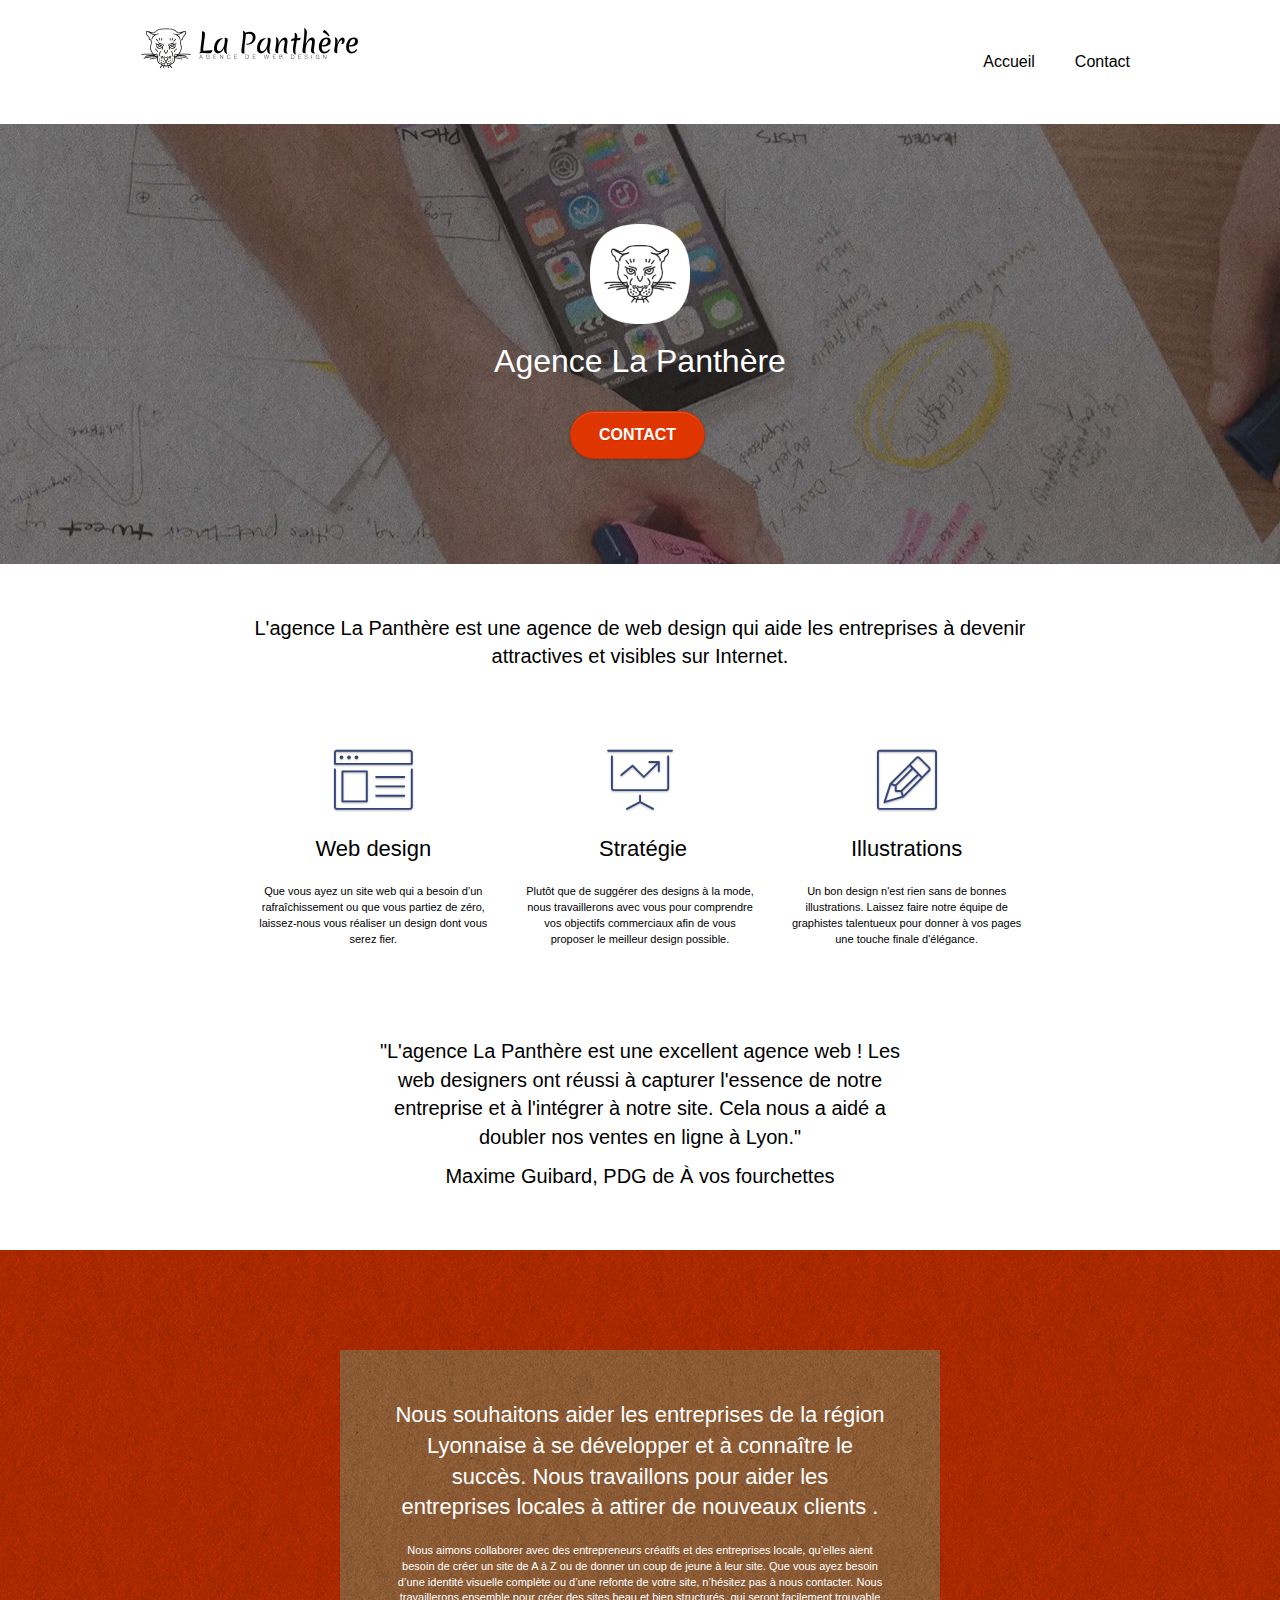
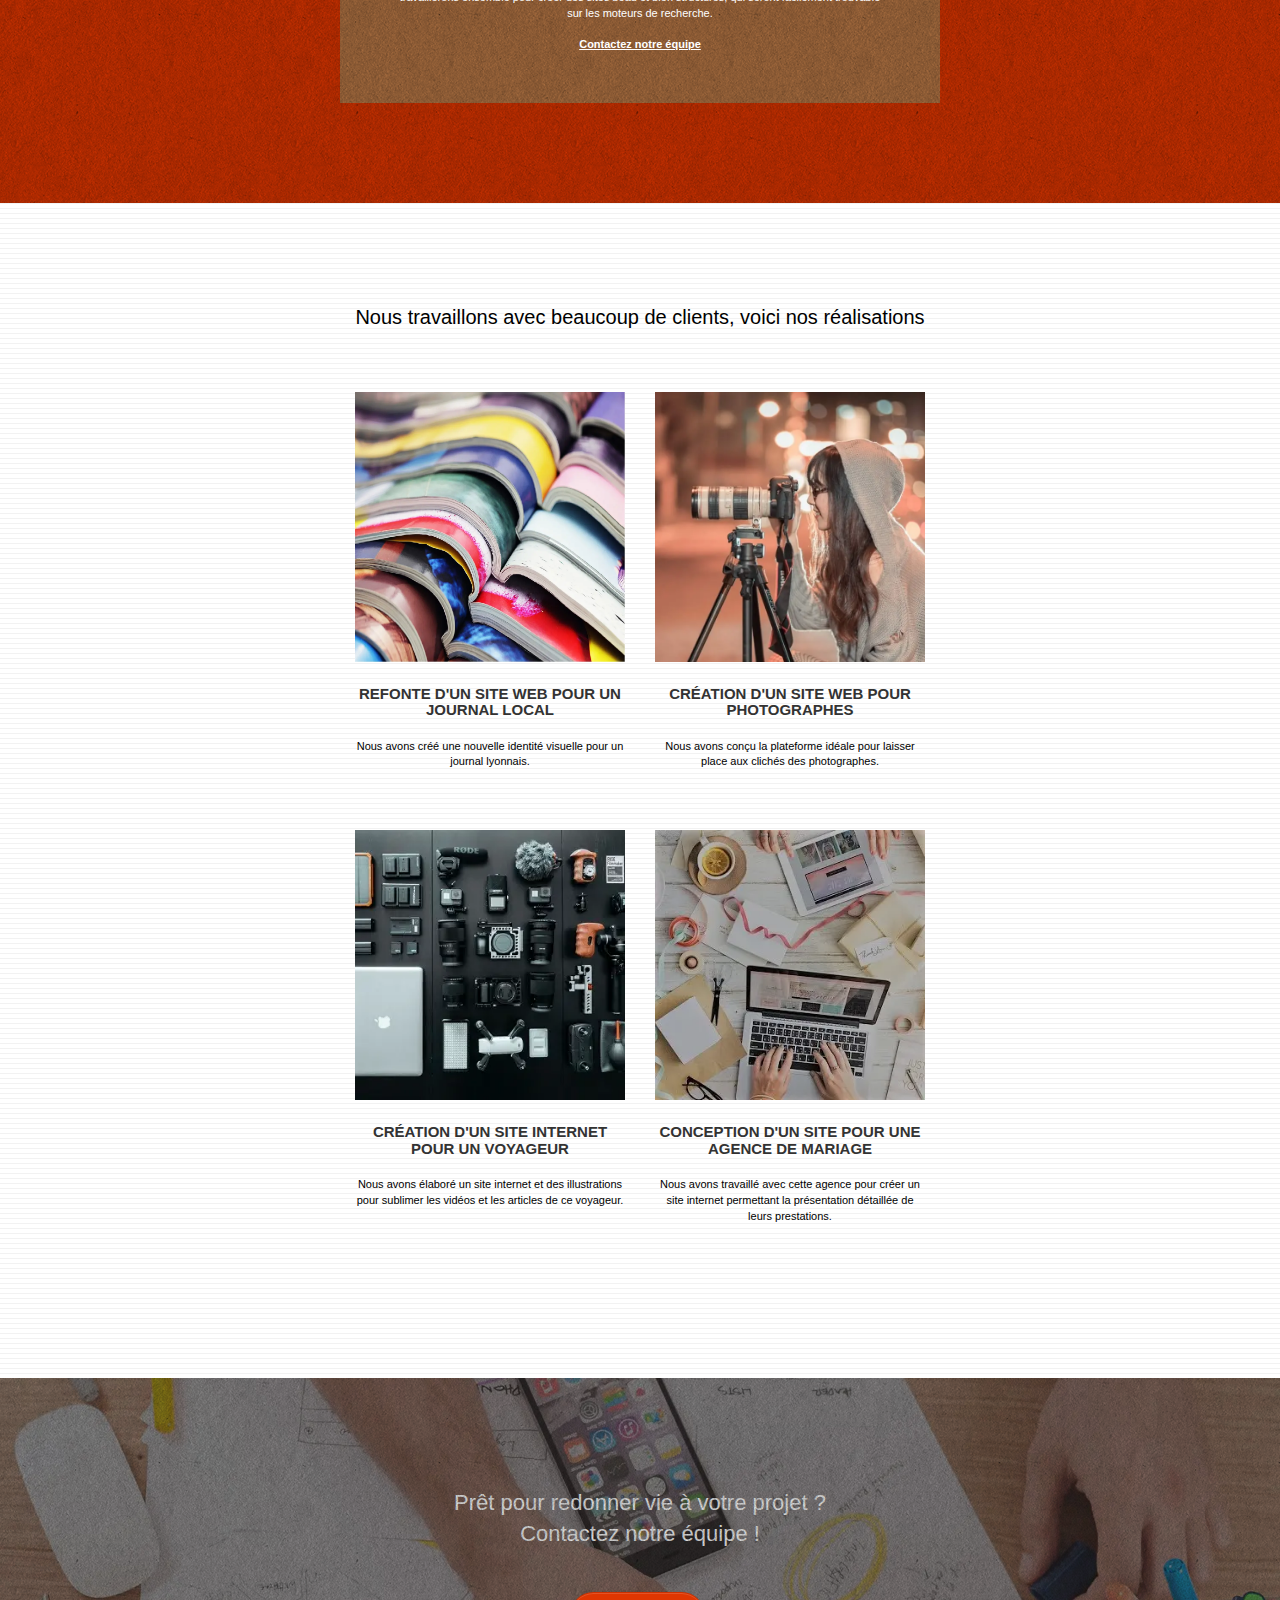
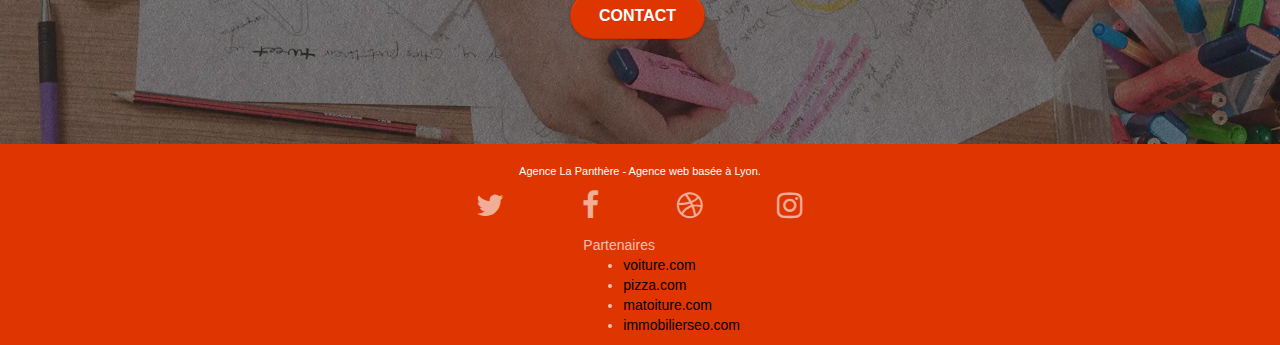
<file: index.html>
<!doctype html>
<html lang="fr">
<head>
    <meta charset="utf-8">
    <meta name="keywords" content="entreprise, web design, lyon, agence, site internet, création, developpement web, france, panthère">
    <meta name="description" content="L'agence La Panthère est une agence de web design basée à Lyon qui aide les entreprises à devenir attractives et visibles sur Internet.">
    <meta name="viewport" content="width=device-width, initial-scale=1.0, viewport-fit=cover">
    <link rel="shortcut icon" type="image/png" href="favicon.jpg">
    
	<link rel="stylesheet" type="text/css" href="./css/bootstrap.css">
	<link rel="stylesheet" type="text/css" href="./css/font-awesome.css">
	<link rel="stylesheet" type="text/css" href="./css/et-line.css">
	<link rel="stylesheet" href="https://maxcdn.bootstrapcdn.com/bootstrap/3.3.5/css/bootstrap.min.css">
	<link rel="stylesheet" type="text/css" href="style.css">
	
    
	<script src="./js/jquery-2.1.0.js"></script>
	<script src="./js/bootstrap.js"></script>
	<script src="./js/blocs.js"></script>
	<script src="./js/jquery.touchSwipe.js" defer></script>
	<script src="./js/gmaps.js"></script>

    <title>La Panthère Agence De Web Design</title>

    
<!-- Analytics -->
 
<!-- Analytics END -->
    
</head>
<body>
<!-- Principal conteneur -->
<div class="page-container">
    
<!-- bloc-0 -->
<div class="bloc bgc-white l-bloc " id="bloc-0">
	<div class="container bloc-sm">

		<nav class="navbar row">
			<div class="navbar-header">
				<a class="navbar-brand" href="index.html"><img src="img/agence-la-panthere-monochrome.svg" alt="paris web design logo agence web meilleure agence" height="40" /></a>
				<button id="nav-toggle" type="button" class="ui-navbar-toggle navbar-toggle" data-toggle="collapse" data-target=".navbar-1">
					<span class="sr-only">Toggle navigation</span><span class="icon-bar"></span><span class="icon-bar"></span><span class="icon-bar"></span>
				</button>
			</div>
			<div class="collapse navbar-collapse navbar-1 special-dropdown-nav">
				<ul class="site-navigation nav navbar-nav">
					<li>
						<a href="index.html">Accueil</a>
					</li>
					<li>
						<a href="page2.html">Contact</a>
					</li>
				</ul>
			</div>
		</nav>
	</div>
</div>
<!-- bloc-0 END -->

<!-- bloc-1-presentation -->
<div class="bloc bgc-dark-slate-blue bg-banniere d-bloc bg-t-edge bloc-bg-texture texture-paper b-parallax" id="bloc-1-hero">
	<div class="container bloc-lg">
		<div class="row tight-width-whitespace">
			<div class="col-sm-12">
				<img src="img/logo.png" class="center-block image-resize-mode" width="100" alt="Agence La Panthère, agence web paris, création logo paris" />
				<h1 class="text-center hero-bloc-text tc-white ">
					Agence La Panthère
				</h1>
				<div class="text-center">
					<a href="page2.html" class="btn btn-lg btn-clean btn-rd cta-hero btn-atomic-tangerine" id="cta-hero">Contact</a>
				</div>
			</div>
		</div>
	</div>
</div>
<!-- bloc-1-presentation END -->

<!-- bloc-2-services -->
<div class="bloc bgc-white l-bloc" id="bloc-2-services">
	<div class="container bloc-md">
		<div class="row">
			<div class="col-sm-12 text-center">
				<p class="texte">L'agence La Panthère est une agence de web design qui aide les entreprises à devenir attractives et visibles sur Internet.</p>	
			</div>
		</div>
		<div class="row voffset-lg med-width-whitespace">
			<div class="col-sm-4">
				<div class="text-center">
					<span class="et-icon-browser sm-shadow icon-dark-slate-blue icons icon-lg"></span>
				</div>
				<h2 class="mg-md text-center">
					Web design
				</h2>
				<p class="text-center ">
					Que vous ayez un site web qui a besoin d&rsquo;un rafraîchissement ou que vous partiez de zéro, laissez-nous vous réaliser un design dont vous serez fier.
				</p>
			</div>
			<div class="col-sm-4">
				<div class="text-center">
					<span class="et-icon-presentation sm-shadow icon-dark-slate-blue icons icon-lg"></span>
				</div>
				<h2 class="mg-md text-center">
					&nbsp;Stratégie
				</h2>
				<p class="text-center ">
					Plutôt que de suggérer des designs à la mode, nous travaillerons avec vous pour comprendre vos objectifs commerciaux afin de vous proposer le meilleur design possible.<br>
				</p>
			</div>
			<div class="col-sm-4">
				<div class="text-center">
					<span class="et-icon-edit sm-shadow icon-dark-slate-blue icons icon-lg"></span>
				</div>
				<h2 class="mg-md text-center">
					Illustrations
				</h2>
				<p class="text-center ">
					Un bon design n'est rien sans de bonnes illustrations. Laissez faire notre équipe de graphistes talentueux pour donner à vos pages une touche finale d'élégance.
				</p>
			</div>
		</div>
		<div class="row voffset-lg voffset">
			<div class="col-xs-12 col-md-8 col-md-offset-2 text-center">
				<p class="texte">"L'agence La Panthère est une excellent agence web ! Les web designers ont réussi à capturer l'essence de notre entreprise et à l'intégrer à notre site. Cela nous a aidé a doubler nos ventes en ligne à Lyon."</p>
				<p class="texte--light">Maxime Guibard, PDG de À vos fourchettes</p>

			</div>
		</div>
	</div>
</div>
<!-- bloc-2-services END -->

<!-- bloc-3-what-i-do -->
<div class="bloc tc-white bgc-atomic-tangerine bg-presentation d-bloc bloc-bg-texture texture-paper b-parallax" id="bloc-3-what-i-do">
	<div class="container bloc-lg">
		<div class="row tight-width-whitespace black-background">
			<div class="col-sm-12">
				<h2 class="mg-md text-center tc-white">
					Nous souhaitons aider les entreprises de la région Lyonnaise à se développer et à connaître le succès. Nous travaillons pour aider les entreprises locales à attirer de nouveaux clients .<br>
				</h2>
				<p class="text-center white">
					Nous aimons collaborer avec des entrepreneurs créatifs et des entreprises locale, qu’elles aient besoin de créer un site de A à Z ou de donner un coup de jeune à leur site. Que vous ayez besoin d’une identité visuelle complète ou d’une refonte de votre site, n’hésitez pas à nous contacter. Nous travaillerons ensemble pour créer des sites beau et bien structurés, qui seront facilement trouvable sur les moteurs de recherche. <br><br><a class="ltc-white bold-link" href="page2.html">Contactez notre équipe</a><br>
				</p>
			</div>
		</div>
	</div>
</div>
<!-- bloc-3-what-i-do END -->

<!-- bloc-4-portfolio -->
<div class="bloc bgc-white bg-lines-h2-bg bg-repeat l-bloc" id="bloc-4-portfolio">
	<div class="container bloc-lg">
		<div class="row">
			<div class="col-sm-12 text-center">
				<p class="texte">Nous travaillons avec beaucoup de clients, voici nos réalisations</p>
			</div>
		</div>
		<div class="row tight-width-whitespace portfolio-row">
			<div class="col-sm-6--1">
				<a href="#" data-lightbox="img/1.webp" data-gallery-id="gallery-1" data-caption="Refonte d'un site web pour un journal local" data-frame="snapshot-lb"><img src="img/1.webp" alt="paris web design logo agence web meilleure agence et refonte site web journal" class="img-responsive portfolio-thumb" /></a>
				<h3 class="mg-md text-center">
					Refonte d'un site web pour un journal local
				</h3>
				<p class="text-center">
					Nous avons créé une nouvelle identité visuelle pour un journal lyonnais.
				</p>
			</div>
			<div class="col-sm-6--1">
				<a href="#" data-lightbox="img/2.webp" data-gallery-id="gallery-1" data-caption="Création d'un site web pour photographes" data-frame="snapshot-lb"><img src="img/2.webp" class="img-responsive portfolio-thumb" alt="paris web design logo agence web meilleure agence, Création d'un site web pour photographes" /></a>
				<h3 class="mg-md text-center">
					Création d'un site web pour photographes
				</h3>
				<p class="text-center">
					Nous avons conçu la plateforme idéale pour laisser place aux clichés des photographes.
				</p>
			</div>
		</div>
		<div class="row tight-width-whitespace portfolio-row">
			<div class="col-sm-6--1">
				<a href="#" data-lightbox="img/3.webp" data-gallery-id="gallery-1" data-caption="Création d'un site internet pour un voyageur" data-frame="snapshot-lb"><img src="img/3.webp" class="img-responsive portfolio-thumb" alt="paris web design logo agence web meilleure agence, Création d'un site web pour voyageur"/></a>
				<h3 class="mg-md text-center">
					Création d'un site internet pour un voyageur
				</h3>
				<p class="text-center">
					Nous avons élaboré un site internet et des illustrations pour sublimer les vidéos et les articles de ce voyageur.
				</p>
			</div>
			<div class="col-sm-6--1">
				<a href="#" data-lightbox="img/4.webp" data-gallery-id="gallery-1" data-caption="Conception d'un site pour une agence de mariage" data-frame="snapshot-lb"><img src="img/4.webp" class="img-responsive portfolio-thumb" alt="paris web design logo agence web meilleure agence, Création d'un site web pour agence de mariage" /></a>
				<h3 class="mg-md text-center">
					Conception d'un site pour une agence de mariage
				</h3>
				<p class="text-center">
					Nous avons travaillé avec cette agence pour créer un site internet permettant la présentation détaillée de leurs prestations.
				</p>
			</div>
		</div>
	</div>
</div>
<!-- bloc-4-portfolio END -->

<!-- bloc-5-cta -->
<div class="bloc bgc-dark-slate-blue bg-banniere d-bloc bloc-bg-texture texture-paper" id="bloc-5-cta">
	<div class="container bloc-lg">
		<div class="row">
			<h2 class="mg-md text-center tc-white">
				Prêt pour redonner vie à votre projet ?<br>Contactez notre équipe !
			</h2>
			<div class="col-sm-12 text-center">
				<a href="page2.html" class="btn btn-atomic-tangerine btn-clean btn-rd btn-lg cta-hero">Contact</a>
			</div>
		</div>
	</div>
</div>
<!-- bloc-5-cta END -->

<!-- Footer - bloc-8 -->
<div class="bloc bgc-atomic-tangerine d-bloc" id="bloc-8">
	<div class="container bloc-sm">
		<div class="row">
			<div class="col-sm-12">
				<p class="text-center white">
					Agence La Panthère - Agence web basée à Lyon.<br>
				</p>
				<div class="row row-no-gutters social">
					<div class="col-sm-3">
						<div class="text-center">
							<a class="social" href="index.html" aria-label="Twitter"><span class="fa fa-twitter icon-md"></span></a>
						</div>
					</div>
					<div class="col-sm-3">
						<div class="text-center">
							<a class="social" href="index.html" aria-label="Facebook"><span class="fa fa-facebook icon-md"></span></a>
						</div>
					</div>
					<div class="col-sm-3">
						<div class="text-center">
							<a class="social" href="index.html" aria-label="Dribble"><span class="fa fa-dribbble icon-md"></span></a>
						</div>
					</div>
					<div class="col-sm-3">
						<div class="text-center">
							<a class="social" href="index.html" aria-label="Instagram"><span class="fa fa-instagram icon-md"></span></a>
						</div>
					</div>
				<div class="row">
					<div class="col-sm-4">
						Partenaires
							<ul>
								<li><a href="voiture.com">voiture.com</a></li>
								<li><a href="pizza.com">pizza.com</a></li>
								<li><a href="matoiture.com">matoiture.com</a></li>
								<li><a href="immobilierseo.com">immobilierseo.com</a></li>
							</ul>		
					</div>
					</div>
				</div>
			</div>
		</div>
	</div>
</div>
<!-- Footer - bloc-8 END -->
</div>
<!-- Principal conteneur END -->
    

</body>
</html>
</file>
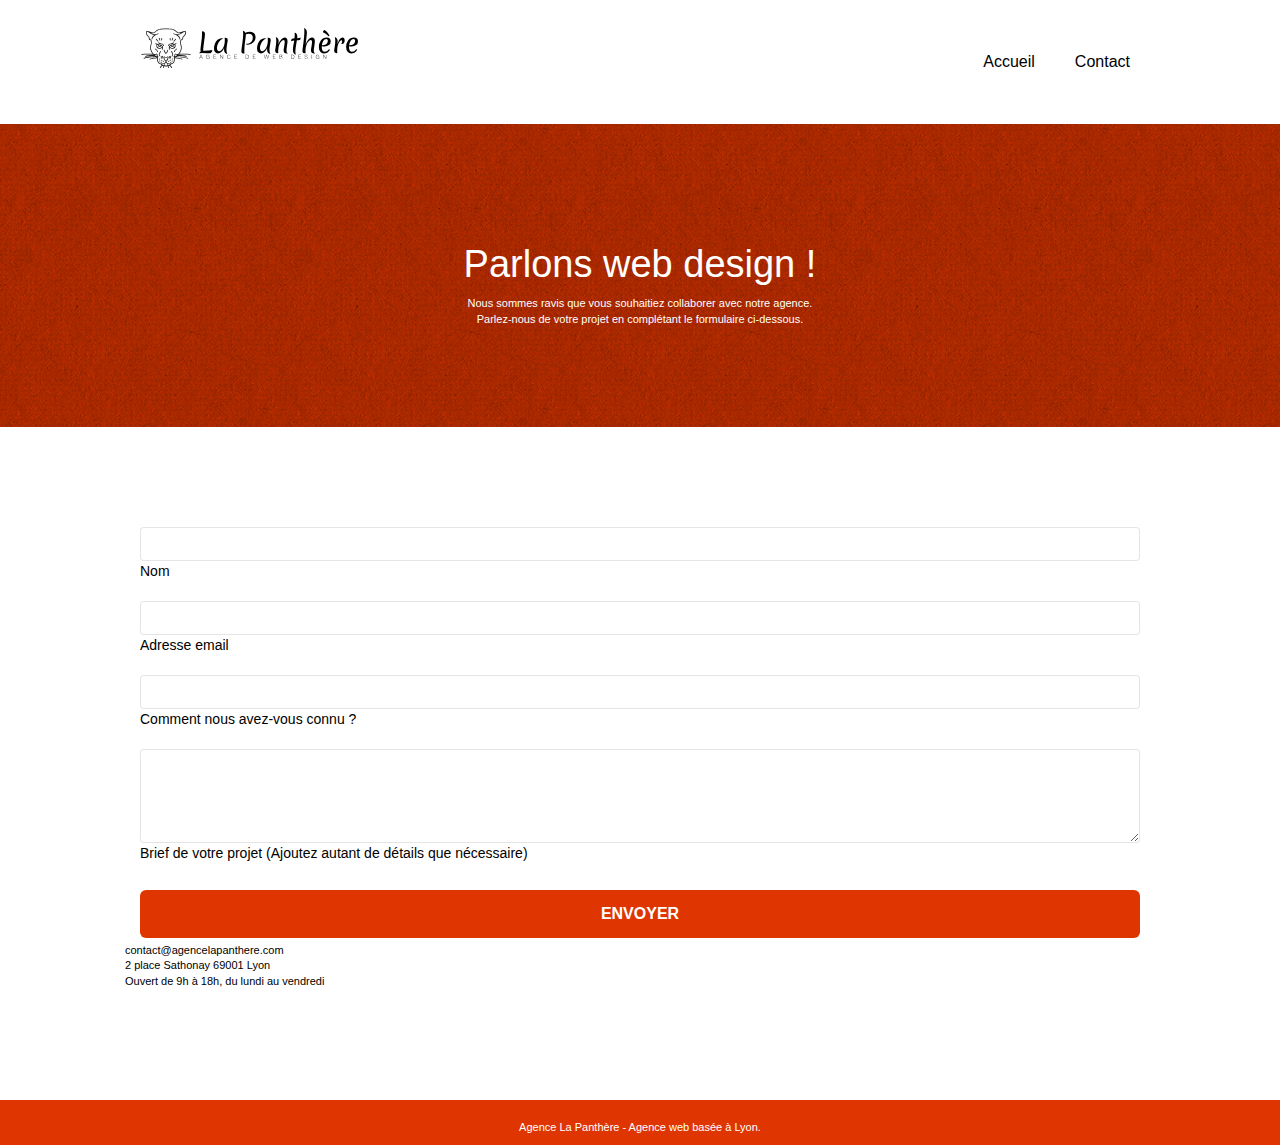
<file: page2.html>
<!doctype html>
<html lang="fr">
<head>
    <meta charset="utf-8">
    <meta name="keywords" content="entreprise, web design, lyon, agence, site internet, création, developpement web, france, panthère">
    <meta name="description" content="L'agence La Panthère est une agence de web design basée à Lyon qui aide les entreprises à devenir attractives et visibles sur Internet.">
    <meta name="viewport" content="width=device-width, initial-scale=1.0, viewport-fit=cover">
    <link rel="shortcut icon" type="image/png" href="favicon.jpg">
	<link rel="stylesheet" href="https://maxcdn.bootstrapcdn.com/bootstrap/3.3.5/css/bootstrap.min.css">
	<link rel="stylesheet" type="text/css" href="style.css">
    
	<script src="./js/jquery-2.1.0.js"></script>
	<script src="./js/bootstrap.js"></script>
	<script src="./js/blocs.js"></script>
	<script src="./js/jquery.touchSwipe.js" defer></script>
	<script src="./js/gmaps.js"></script>

	
    <title>Nous Contacter</title>

    
<!-- Analytics -->
 
<!-- Analytics END -->
    
</head>
<body>
<!-- Principal conteneur -->
<div class="page-container">
    
<!-- bloc-0 -->
<div class="bloc bgc-white l-bloc " id="bloc-0">
	<div class="container bloc-sm">

		<nav class="navbar row">
			<div class="navbar-header">
				<a class="navbar-brand" href="index.html"><img src="img/agence-la-panthere-monochrome.svg" alt="paris web design logo agence web meilleure agence" height="40" /></a>
				<button id="nav-toggle" type="button" class="ui-navbar-toggle navbar-toggle" data-toggle="collapse" data-target=".navbar-1">
					<span class="sr-only">Toggle navigation</span><span class="icon-bar"></span><span class="icon-bar"></span><span class="icon-bar"></span>
				</button>
			</div>
			<div class="collapse navbar-collapse navbar-1 special-dropdown-nav">
				<ul class="site-navigation nav navbar-nav">
					<li>
						<a href="index.html">Accueil</a>
					</li>
					<li>
						<a href="page2.html">Contact</a>
					</li>
				</ul>
			</div>
		</nav>
	</div>
</div>
<!-- bloc-0 END -->

<!-- bloc-6 -->
<div class="bloc bg-dots-bg bg-repeat bgc-atomic-tangerine d-bloc bloc-bg-texture texture-paper" id="bloc-6">
	<div class="container bloc-lg">
		<div class="row">
			<div class="col-sm-12">
				<h1 class="text-center hero-bloc-text tc-white">
					Parlons web design !
				</h1>
				<p class="text-center mg-lg tc-white tight-width-whitespace" id="texte_centre">
					Nous sommes ravis que vous souhaitiez collaborer avec notre agence.<br>
					Parlez-nous de votre projet en complétant le formulaire ci-dessous.
				</p>
			</div>
		</div>
	</div>
</div>
<!-- bloc-6 END -->

<!-- bloc-7 -->
<div class="bloc bgc-white l-bloc" id="bloc-7">
	<div class="container bloc-lg">
		<div class="row">
			<div class="col-sm-6">
				<form id="form_1">
					<div class="form-group">
						<input id="name" class="form-control" required />
						<label for="name">
							Nom
						</label>
					</div>
					<div class="form-group">
						<input id="email" class="form-control" type="email" required />
						<label for="email">
							Adresse email
						</label>
					</div>
					<div class="form-group">
						<input class="form-control" type="email" required id="input_504" />
						<label for="input_504">
							Comment nous avez-vous connu ?
						</label>
					</div>
					<div class="form-group">
						<textarea id="message" class="form-control" rows="4" cols="50" required></textarea>
						<label for="message">
							Brief de votre projet (Ajoutez autant de détails que nécessaire)<br>
						</label>
					</div> 
					<button class="bloc-button btn btn-lg btn-block cta-hero btn-atomic-tangerine" type="submit">
						Envoyer
					</button>
				</form>
			</div>
			<div class="col-sm-6--3">
				<p>
					contact@agencelapanthere.com<br>2 place Sathonay 69001 Lyon<br>Ouvert de 9h à 18h, du lundi au vendredi<br>
				</p>
			</div>
		</div>
	</div>
</div>
<!-- bloc-7 END -->

<!-- ScrollToTop Button -->
<a class="bloc-button btn btn-d scrollToTop" onclick="scrollToTarget('1')" href="#" aria-label="flèche"><span class="fa fa-chevron-up"></span></a>
<!-- ScrollToTop Button END-->


<!-- Footer - bloc-8 -->
<div class="bloc bgc-atomic-tangerine d-bloc" id="bloc-8">
	<div class="container bloc-sm">
		<div class="row">
			<div class="col-sm-12">
				<p class="text-center white">
					Agence La Panthère - Agence web basée à Lyon.<br>
				</p>
				</div>
			</div>
		</div>
	</div>
</div>
<!-- Footer - bloc-8 END -->


<!-- Principal conteneur END -->
    

</body>
</html>
</file>
<file: css/et-line.css>
@font-face {
    font-family: et-line;
    src: url(../fonts/et-line.eot);
    src: url(../fonts/et-line.eot?#iefix) format('embedded-opentype'), url(../fonts/et-line.woff) format('woff'), url(../fonts/et-line.ttf) format('truetype'), url(../fonts/et-line.svg#et-line) format('svg');
    font-weight: 400;
    font-style: normal
}

.et-icon-adjustments,
.et-icon-alarmclock,
.et-icon-anchor,
.et-icon-aperture,
.et-icon-attachment,
.et-icon-bargraph,
.et-icon-basket,
.et-icon-beaker,
.et-icon-bike,
.et-icon-book-open,
.et-icon-briefcase,
.et-icon-browser,
.et-icon-calendar,
.et-icon-camera,
.et-icon-caution,
.et-icon-chat,
.et-icon-circle-compass,
.et-icon-clipboard,
.et-icon-clock,
.et-icon-cloud,
.et-icon-compass,
.et-icon-desktop,
.et-icon-dial,
.et-icon-document,
.et-icon-documents,
.et-icon-download,
.et-icon-dribbble,
.et-icon-edit,
.et-icon-envelope,
.et-icon-expand,
.et-icon-facebook,
.et-icon-flag,
.et-icon-focus,
.et-icon-gears,
.et-icon-genius,
.et-icon-gift,
.et-icon-global,
.et-icon-globe,
.et-icon-googleplus,
.et-icon-grid,
.et-icon-happy,
.et-icon-hazardous,
.et-icon-heart,
.et-icon-hotairballoon,
.et-icon-hourglass,
.et-icon-key,
.et-icon-laptop,
.et-icon-layers,
.et-icon-lifesaver,
.et-icon-lightbulb,
.et-icon-linegraph,
.et-icon-linkedin,
.et-icon-lock,
.et-icon-magnifying-glass,
.et-icon-map,
.et-icon-map-pin,
.et-icon-megaphone,
.et-icon-mic,
.et-icon-mobile,
.et-icon-newspaper,
.et-icon-notebook,
.et-icon-paintbrush,
.et-icon-paperclip,
.et-icon-pencil,
.et-icon-phone,
.et-icon-picture,
.et-icon-pictures,
.et-icon-piechart,
.et-icon-presentation,
.et-icon-pricetags,
.et-icon-printer,
.et-icon-profile-female,
.et-icon-profile-male,
.et-icon-puzzle,
.et-icon-quote,
.et-icon-recycle,
.et-icon-refresh,
.et-icon-ribbon,
.et-icon-rss,
.et-icon-sad,
.et-icon-scissors,
.et-icon-scope,
.et-icon-search,
.et-icon-shield,
.et-icon-speedometer,
.et-icon-strategy,
.et-icon-streetsign,
.et-icon-tablet,
.et-icon-target,
.et-icon-telescope,
.et-icon-toolbox,
.et-icon-tools,
.et-icon-tools-2,
.et-icon-trophy,
.et-icon-tumblr,
.et-icon-twitter,
.et-icon-upload,
.et-icon-video,
.et-icon-wallet,
.et-icon-wine {
    font-family: et-line;
    speak: none;
    font-style: normal;
    font-weight: 400;
    font-variant: normal;
    text-transform: none;
    line-height: 1;
    -webkit-font-smoothing: antialiased;
    -moz-osx-font-smoothing: grayscale;
    display: inline-block
}

.et-icon-mobile:before {
    content: "\e000"
}

.et-icon-laptop:before {
    content: "\e001"
}

.et-icon-desktop:before {
    content: "\e002"
}

.et-icon-tablet:before {
    content: "\e003"
}

.et-icon-phone:before {
    content: "\e004"
}

.et-icon-document:before {
    content: "\e005"
}

.et-icon-documents:before {
    content: "\e006"
}

.et-icon-search:before {
    content: "\e007"
}

.et-icon-clipboard:before {
    content: "\e008"
}

.et-icon-newspaper:before {
    content: "\e009"
}

.et-icon-notebook:before {
    content: "\e00a"
}

.et-icon-book-open:before {
    content: "\e00b"
}

.et-icon-browser:before {
    content: "\e00c"
}

.et-icon-calendar:before {
    content: "\e00d"
}

.et-icon-presentation:before {
    content: "\e00e"
}

.et-icon-picture:before {
    content: "\e00f"
}

.et-icon-pictures:before {
    content: "\e010"
}

.et-icon-video:before {
    content: "\e011"
}

.et-icon-camera:before {
    content: "\e012"
}

.et-icon-printer:before {
    content: "\e013"
}

.et-icon-toolbox:before {
    content: "\e014"
}

.et-icon-briefcase:before {
    content: "\e015"
}

.et-icon-wallet:before {
    content: "\e016"
}

.et-icon-gift:before {
    content: "\e017"
}

.et-icon-bargraph:before {
    content: "\e018"
}

.et-icon-grid:before {
    content: "\e019"
}

.et-icon-expand:before {
    content: "\e01a"
}

.et-icon-focus:before {
    content: "\e01b"
}

.et-icon-edit:before {
    content: "\e01c"
}

.et-icon-adjustments:before {
    content: "\e01d"
}

.et-icon-ribbon:before {
    content: "\e01e"
}

.et-icon-hourglass:before {
    content: "\e01f"
}

.et-icon-lock:before {
    content: "\e020"
}

.et-icon-megaphone:before {
    content: "\e021"
}

.et-icon-shield:before {
    content: "\e022"
}

.et-icon-trophy:before {
    content: "\e023"
}

.et-icon-flag:before {
    content: "\e024"
}

.et-icon-map:before {
    content: "\e025"
}

.et-icon-puzzle:before {
    content: "\e026"
}

.et-icon-basket:before {
    content: "\e027"
}

.et-icon-envelope:before {
    content: "\e028"
}

.et-icon-streetsign:before {
    content: "\e029"
}

.et-icon-telescope:before {
    content: "\e02a"
}

.et-icon-gears:before {
    content: "\e02b"
}

.et-icon-key:before {
    content: "\e02c"
}

.et-icon-paperclip:before {
    content: "\e02d"
}

.et-icon-attachment:before {
    content: "\e02e"
}

.et-icon-pricetags:before {
    content: "\e02f"
}

.et-icon-lightbulb:before {
    content: "\e030"
}

.et-icon-layers:before {
    content: "\e031"
}

.et-icon-pencil:before {
    content: "\e032"
}

.et-icon-tools:before {
    content: "\e033"
}

.et-icon-tools-2:before {
    content: "\e034"
}

.et-icon-scissors:before {
    content: "\e035"
}

.et-icon-paintbrush:before {
    content: "\e036"
}

.et-icon-magnifying-glass:before {
    content: "\e037"
}

.et-icon-circle-compass:before {
    content: "\e038"
}

.et-icon-linegraph:before {
    content: "\e039"
}

.et-icon-mic:before {
    content: "\e03a"
}

.et-icon-strategy:before {
    content: "\e03b"
}

.et-icon-beaker:before {
    content: "\e03c"
}

.et-icon-caution:before {
    content: "\e03d"
}

.et-icon-recycle:before {
    content: "\e03e"
}

.et-icon-anchor:before {
    content: "\e03f"
}

.et-icon-profile-male:before {
    content: "\e040"
}

.et-icon-profile-female:before {
    content: "\e041"
}

.et-icon-bike:before {
    content: "\e042"
}

.et-icon-wine:before {
    content: "\e043"
}

.et-icon-hotairballoon:before {
    content: "\e044"
}

.et-icon-globe:before {
    content: "\e045"
}

.et-icon-genius:before {
    content: "\e046"
}

.et-icon-map-pin:before {
    content: "\e047"
}

.et-icon-dial:before {
    content: "\e048"
}

.et-icon-chat:before {
    content: "\e049"
}

.et-icon-heart:before {
    content: "\e04a"
}

.et-icon-cloud:before {
    content: "\e04b"
}

.et-icon-upload:before {
    content: "\e04c"
}

.et-icon-download:before {
    content: "\e04d"
}

.et-icon-target:before {
    content: "\e04e"
}

.et-icon-hazardous:before {
    content: "\e04f"
}

.et-icon-piechart:before {
    content: "\e050"
}

.et-icon-speedometer:before {
    content: "\e051"
}

.et-icon-global:before {
    content: "\e052"
}

.et-icon-compass:before {
    content: "\e053"
}

.et-icon-lifesaver:before {
    content: "\e054"
}

.et-icon-clock:before {
    content: "\e055"
}

.et-icon-aperture:before {
    content: "\e056"
}

.et-icon-quote:before {
    content: "\e057"
}

.et-icon-scope:before {
    content: "\e058"
}

.et-icon-alarmclock:before {
    content: "\e059"
}

.et-icon-refresh:before {
    content: "\e05a"
}

.et-icon-happy:before {
    content: "\e05b"
}

.et-icon-sad:before {
    content: "\e05c"
}

.et-icon-facebook:before {
    content: "\e05d"
}

.et-icon-twitter:before {
    content: "\e05e"
}

.et-icon-googleplus:before {
    content: "\e05f"
}

.et-icon-rss:before {
    content: "\e060"
}

.et-icon-tumblr:before {
    content: "\e061"
}

.et-icon-linkedin:before {
    content: "\e062"
}

.et-icon-dribbble:before {
    content: "\e063"
}
</file>
<file: style.css>
body {
    margin: 0;
    padding: 0;
    background: #FFF;
    overflow-x: hidden;
    -webkit-font-smoothing: antialiased;
    -moz-osx-font-smoothing: grayscale;
}

a,
button {
    transition: all .3s ease-in-out;
    outline: none!important;
}

a:hover {
    text-decoration: none;
    cursor: pointer;
}

#page-loading-blocs-notifaction {
    position: fixed;
    top: 0;
    bottom: 0;
    width: 100%;
    z-index: 100000;
    background: #FFFFFF url("img/pageload-spinner.gif") no-repeat center center;
}

.bloc {
    width: 100%;
    clear: both;
    background: 50% 50% no-repeat;
    padding: 0 50px;
    -webkit-background-size: cover;
    -moz-background-size: cover;
    -o-background-size: cover;
    background-size: cover;
    position: relative;
}

.bloc .container {
    padding-left: 0;
    padding-right: 0;
}

.bloc-lg {
    padding: 100px 50px;
}

.bloc-md {
    padding: 50px;
}

.bloc-sm {
    padding-top : 20px;
}

.bg-center,
.bg-l-edge,
.bg-r-edge,
.bg-t-edge,
.bg-b-edge,
.bg-tl-edge,
.bg-bl-edge,
.bg-tr-edge,
.bg-br-edge,
.bg-repeat {
    -webkit-background-size: auto!important;
    -moz-background-size: auto!important;
    -o-background-size: auto!important;
    background-size: auto!important;
}

.bg-repeat {
    background: repeat;
}

.bg-t-edge {
    background: top no-repeat;
}

.bloc-bg-texture::before {
    content: "";
    background-size: 2px 2px;
    position: absolute;
    top: 0;
    bottom: 0;
    left: 0;
    right: 0;
}

.texture-paper::before {
    background: url("img/texture-paper.png");
    background-size: 280px 280px;
}

.b-parallax {
    background-attachment: fixed;
}

.col-sm-4 {
    float:none;
    margin-top: 25px;
    margin-left: auto;
    margin-right: auto;
    padding-top: 20px;
}



.d-bloc {
    color: rgba(255, 255, 255, .7);
}

.d-bloc button:hover {
    color: rgba(255, 255, 255, .9);
}

.d-bloc .icon-round,
.d-bloc .icon-square,
.d-bloc .icon-rounded,
.d-bloc .icon-semi-rounded-a,
.d-bloc .icon-semi-rounded-b {
    border-color: rgba(255, 255, 255, .9);
}

.d-bloc .divider-h span {
    border-color: rgba(255, 255, 255, .2);
}

.d-bloc .a-btn,
.d-bloc .navbar a,
.d-bloc .navbar-brand,
.d-bloc a .icon-sm,
.d-bloc a .icon-md,
.d-bloc a .icon-lg,
.d-bloc a .icon-xl,
.d-bloc h1 a,
.d-bloc h2 a,
.d-bloc h3 a,
.d-bloc h4 a,
.d-bloc h5 a,
.d-bloc h6 a,
.d-bloc p a {
    color: rgba(255, 255, 255, .6);
}

.d-bloc .a-btn:hover,
.d-bloc .navbar a:hover,
.d-bloc .navbar-brand:hover,
.d-bloc a:hover .icon-sm,
.d-bloc a:hover .icon-md,
.d-bloc a:hover .icon-lg,
.d-bloc a:hover .icon-xl,
.d-bloc h1 a:hover,
.d-bloc h2 a:hover,
.d-bloc h3 a:hover,
.d-bloc h4 a:hover,
.d-bloc h5 a:hover,
.d-bloc h6 a:hover,
.d-bloc p a:hover {
    color: rgba(255, 255, 255, 1);
}

.d-bloc .navbar-toggle .icon-bar {
    background: rgba(255, 255, 255, 1);
}

.d-bloc .btn-wire,
.d-bloc .btn-wire:hover {
    color: rgba(255, 255, 255, 1);
    border-color: rgba(255, 255, 255, 1);
}

.d-bloc .panel {
    color: rgba(0, 0, 0, .5);
}

.d-bloc .panel button:hover {
    color: rgba(0, 0, 0, .7);
}

.d-bloc .panel icon {
    border-color: rgba(0, 0, 0, .7);
}

.d-bloc .panel .divider-h span {
    border-color: rgba(0, 0, 0, .1);
}

.d-bloc .panel .a-btn {
    color: rgba(0, 0, 0, .6);
}

.d-bloc .panel .a-btn:hover {
    color: rgba(0, 0, 0, 1);
}

.d-bloc .panel .btn-wire,
.d-bloc .panel .btn-wire:hover {
    color: rgba(0, 0, 0, .7);
    border-color: rgba(0, 0, 0, .3);
}

.d-bloc .panel,
.l-bloc {
    color: rgba(0, 0, 0, .5);
}

.d-bloc .panel button:hover,
.l-bloc button:hover {
    color: rgba(0, 0, 0, .7);
}

.l-bloc .icon-round,
.l-bloc .icon-square,
.l-bloc .icon-rounded,
.l-bloc .icon-semi-rounded-a,
.l-bloc .icon-semi-rounded-b {
    border-color: rgba(0, 0, 0, .7);
}

.d-bloc .panel .divider-h span,
.l-bloc .divider-h span {
    border-color: rgba(0, 0, 0, .1);
}

.d-bloc .panel .a-btn,
.l-bloc .a-btn,
.l-bloc .navbar a,
.l-bloc .navbar-brand,
.l-bloc a .icon-sm,
.l-bloc a .icon-md,
.l-bloc a .icon-lg,
.l-bloc a .icon-xl,
.l-bloc h1 a,
.l-bloc h2 a,
.l-bloc h3 a,
.l-bloc h4 a,
.l-bloc h5 a,
.l-bloc h6 a,
.l-bloc p a {
    color: rgba(0, 0, 0, .6);
}

.d-bloc .panel .a-btn:hover,
.l-bloc .a-btn:hover,
.l-bloc .navbar a:hover,
.l-bloc .navbar-brand:hover,
.l-bloc a:hover .icon-sm,
.l-bloc a:hover .icon-md,
.l-bloc a:hover .icon-lg,
.l-bloc a:hover .icon-xl,
.l-bloc h1 a:hover,
.l-bloc h2 a:hover,
.l-bloc h3 a:hover,
.l-bloc h4 a:hover,
.l-bloc h5 a:hover,
.l-bloc h6 a:hover,
.l-bloc p a:hover {
    color: rgba(0, 0, 0, 1);
}

.l-bloc .navbar-toggle .icon-bar {
    color: rgba(0, 0, 0, .6);
}

.d-bloc .panel .btn-wire,
.d-bloc .panel .btn-wire:hover,
.l-bloc .btn-wire,
.l-bloc .btn-wire:hover {
    color: rgba(0, 0, 0, .7);
    border-color: rgba(0, 0, 0, .3);
}

.voffset {
    margin-top: 30px;
}

.voffset-lg {
    margin-top: 80px;
}


.row-no-gutters {
    margin-right: 0;
    margin-left: 0;
}

.row.row-no-gutters > [class^="col-"],
.row.row-no-gutters > [class*=" col-"] {
    padding-right: 0;
    padding-left: 0;
}

#bloc-1-hero h1 {
    font-size: 32px;
}

.navbar {
    margin-bottom: 0;
    z-index: 1;
}

.navbar-brand {
    height: auto;
    padding: 3px 15px;
    font-size: 25px;
    font-weight: normal;
    font-weight: 600;
    line-height: 44px;
}

.navbar-brand img {
    max-height: 200px;
    margin: 0 5px 0 0;
    display: inline;
}

.navbar-brand img[src$=svg] {
    min-width: 100px;
}

.nav-center .navbar-brand img {
    margin: 0;
}

.navbar .nav {
    padding-top: 2px;
    margin-top: 30px;
    margin-right: -16px;
    float: right;
    z-index: 1;
}

.nav > li {
    float: left;
    margin-top: 4px;
    font-size: 16px;
}

.navbar-nav .open .dropdown-menu > li > a {
    text-align: inherit;
}

.nav > li a:hover,
.nav > li a:focus {
    background: transparent;
}

.navbar-toggle {
    margin: 10px 10px 0 0;
    border: 0px;
}

.navbar-toggle:hover {
    background: transparent!important;
}

.navbar-toggle .icon-bar {
    background-color: rgba(0, 0, 0, .5);
    width: 26px;
}

.nav-invert .navbar .nav {
    float: left;
}

.nav-invert .navbar-header,
.nav-invert .navbar-brand {
    float: right;
    position: relative;
    z-index: 2;
}

.site-navigation {
    list-style: none;
}

.site-navigation >li {
    margin-right: 10px;
    margin-top: 20px;
}

.image {
    width: 570px;
    height: 320px;
    object-fit: cover;
}

@media (min-width: 768px) {

    .col-sm-6{
        width: 100%;
    }

    .col-sm-6--1{
        width: 50%;
        float: left;
        position: relative;
        min-height: 1px;
        padding-right: 15px;
        padding-left: 15px;
    }

    .col-sm-6--3 {
        width: 50%;
    }
    .site-navigation {
        top: 50%;
        transform: translate(0, -50%);
        -webkit-transform: translateY(-50%);
    }
    .nav > li .dropdown-menu a,
    .nav > li .dropdown-menu a:hover {
        color: #484848;
    }
    .nav-invert .site-navigation {
        left: 0;
        right: 0;
    }
    .nav-center {
        text-align: center;
    }
    .nav-center .navbar-header {
        width: 100%;
    }
    .nav-center .navbar-header,
    .nav-center .navbar-brand,
    .nav-center .nav > li {
        float: none;
        display: inline-block;
    }
    .nav-center .site-navigation {
        position: relative;
        width: 100%;
        right: 0;
        margin-right: 0px;
        margin-top: 20px;
    }
    .nav-center.mini-nav .navbar-toggle {
        float: none;
        margin: 10px auto 0;
    }

    .med-width-whitespace {
        display : flex;
    }
}

.nav > li > .dropdown a {
    background: none!important;
    display: block;
    padding: 14px 15px;
}

nav .caret {
    margin: 0 5px;
}

.dropdown-menu .dropdown-menu {
    top: -8px;
    left: 100%;
}

.dropdown-menu .dropmenu-flow-right {
    top: 100%;
    left: 0;
    margin-left: -1px;
    border-top-left-radius: 0;
    border-top-right-radius: 0;
}

.dropdown-menu .dropdown span {
    border: 4px solid black;
    border-top-color: transparent;
    border-right-color: transparent;
    border-bottom-color: transparent;
    margin: 6px -5px 0 0!important;
    float: right;
}

.mg-md {
    margin-top: 10px;
    margin-bottom: 20px;
}

.mg-lg {
    margin-top: 10px;
    margin-bottom: 40px;
}

.btn {
    margin: 0 5px 5px 0;
}

.btn.pull-right {
    margin: 0 0 5px 5px;
}

.btn-d,
.btn-d:hover,
.btn-d:focus {
    color: #FFF;
    background: rgba(0, 0, 0, .3);
}

button {
    outline: none!important;
}

.btn-rd {
    border-radius: 40px;
}

.btn-clean {
    border: 1px solid rgba(0, 0, 0, .08);
    border-bottom-color: rgba(0, 0, 0, .1);
    text-shadow: 0 1px 0 rgba(0, 0, 1, .1);
    box-shadow: 0 1px 3px rgba(0, 0, 1, .25), inset 0 1px 0 0 rgba(255, 255, 255, .15);
}

.icon-md {
    font-size: 30px!important;
}

.icon-lg {
    font-size: 60px!important;
}

.sm-shadow {
    text-shadow: 0 1px 2px rgba(0, 0, 0, .3);
}

.panel-sq,
.panel-sq .panel-heading,
.panel-sq .panel-footer {
    border-radius: 0;
}

.panel-rd {
    border-radius: 30px;
}

.panel-rd .panel-heading {
    border-radius: 29px 29px 0 0;
}

.panel-rd .panel-footer {
    border-radius: 0 0 29px 29px;
}

.form-control {
    border-color: rgba(0, 0, 0, .1);
    box-shadow: none;
}

.scrollToTop {
    width: 40px;
    height: 40px;
    position: fixed;
    bottom: 20px;
    right: 20px;
    opacity: 0;
    z-index: 500;
    transition: all .3s ease-in-out;
}

.scrollToTop span {
    margin-top: 6px;
}

.showScrollTop {
    font-size: 14px;
    opacity: 1;
}

a[data-lightbox] {
    position: relative;
    display: block;
    text-align: center;
}

a[data-lightbox]:hover::before {
    content: "+";
    font-family: "HelveticaNeue-Light", "Helvetica Neue Light", "Helvetica Neue", Helvetica, Arial;
    font-size: 32px;
    width: 50px;
    height: 50px;
    margin-left: -25px;
    border-radius: 50%;
    background: rgba(0, 0, 0, .6);
    color: #FFF;
    font-weight: 100;
    z-index: 1;
    position: absolute;
    top: 50%;
    transform: translateY(-50%);
    -webkit-transform: translateY(-50%);
}

a[data-lightbox]:hover img {
    opacity: 0.6;
    -webkit-animation-fill-mode: none;
    animation-fill-mode: none;
}

#lightbox-modal {
    display: flex;
    align-items: center;
}

#lightbox-modal .modal-dialog {
    width: 90%;
    max-width: 900px;
    margin: 0 auto 0;
}

#lightbox-modal .modal-dialog img {
    max-height: 90vh;
    margin: 0 auto;
}

.lightbox-caption {
    padding: 20px;
    color: #FFF;
    background: rgba(0, 0, 0, .5);
    position: absolute;
    left: 15px;
    right: 15px;
    bottom: 5px;
}

.close-lightbox {
    color: #FFF;
    font-size: 30px;
    position: absolute;
    top: 20px;
    right: 20px;
    z-index: 20;
    background: rgba(0, 0, 0, .5);
    border: none;
    line-height: 30px;
    padding: 0 9px 5px;
    opacity: 0.3;
}

.close-lightbox:hover,
.next-lightbox:hover,
.prev-lightbox:hover {
    opacity: 1.0;
    color: #FFF;
}

.next-lightbox,
.prev-lightbox {
    font-size: 20px;
    color: rgba(255, 255, 255, .9);
    background: rgba(0, 0, 0, .5);
    transition: all .2s ease-in-out;
    position: absolute;
    top: 45%;
    z-index: 1;
    opacity: 0.4;
}

.next-lightbox {
    padding: 6px 8px 1px 13px;
    right: 25px;
}

.prev-lightbox {
    padding: 6px 13px 1px 10px;
    left: 25px;
}

.snapshot-lb .modal-body {
    padding-bottom: 45px;
}

.snapshot-lb .lightbox-caption {
    padding: 0;
    color: rgba(0, 0, 0, .5);
    background: none;
}

h1,
h2,
h3,
h4,
h5,
h6,
p,
label,
.btn,
a {
    font-family: "helvetica";
    font-weight: 400;
    color: #000000!important;
}

.container {
    max-width: 1000px;
}

.hero-bloc-text {
    font-size: 38px;
}

.hero-bloc-text-sub {
    font-size: 36px;
}

.statement-bloc-text {
    line-height: 26px;
    font-style: italic;
    font-size: 20px;
    text-align: center;
    font-weight: lighter;
    max-width: 520px;
    margin: auto auto auto auto;
}

p {
    font-size: 11px;
}

.tight-width-whitespace {
    max-width: 600px;
    margin-top: auto;
    margin-bottom: auto;
    margin-right: auto;
    margin-left: auto;
}


.h1 {
    font-size: 20px;
    font-family: "Open Sans";
}

.cta-hero {
    margin-top: 22px;
    color: #FFFFFF!important;
    text-transform: uppercase;
    padding: 12px 28px 12px 28px;
    font-size: 16px;
    font-weight: 700;
}

.social {
    max-width: 400px;
    margin: auto auto auto auto;
}

h2 {
    font-size: 22px;
    line-height: 1.4em;
}

h3 {
    font-size: 15px;
    text-transform: uppercase;
    font-weight: 700;
    color: #333333!important;
}

.med-width-whitespace {
    max-width: 800px;
    margin: auto auto auto auto;
    box-shadow: 0px 0px 0px #000000;
}

h1 {
    color: #333333!important;
}

h4 {
    color: #333333!important;
}

.icons {
    margin-bottom: 14px;
    margin-top: 24px;
}

.white {
    color: #FFFFFF!important;
}

.portfolio-thumb {
    margin-bottom: 24px;
    margin-left: auto;
    margin-right: auto;
}

.portfolio-row {
    margin-bottom: 44px;
    margin-top: 50px;
}

.avatar {
    box-shadow: 0px 4px 9px rgba(0, 0, 0, 0.3);
}

.black-background {
    background-color: rgba(165, 147, 99, 0.7);
    padding: 40px 40px 40px 40px;
}

.bold-link {
    font-weight: 900;
    text-decoration: underline!important;
}

.bgc-white {
    background-color: #FFFFFF;
}

.bgc-dark-slate-blue {
    background-color: #364577;
}

.bgc-atomic-tangerine {
    background-color: #DF3601;
}

.tc-white {
    color: #ffffff!important;
}

.btn-atomic-tangerine {
    background: #DF3601;
    color: #FFFFFF!important;
}

.btn-atomic-tangerine:hover {
    background: #c27956!important;
    color: #FFFFFF!important;
}

.ltc-white {
    color: #FFFFFF!important;
}

.ltc-white:hover {
    color: #cccccc!important;
}

.ltc-atomic-tangerine {
    color: #DF3601!important;
}

.ltc-atomic-tangerine:hover {
    color: #c27956!important;
}

.icon-dark-slate-blue {
    color: #364577!important;
    border-color: #364577!important;
}

.bg-dots-bg {
    background-image: url("img/dots-bg.webp");
}

.bg-lines-h2-bg {
    background-image: url("img/lines-h2-bg.webp");
}

.bg-banniere {
    background-image: url("img/agence-la-panthere.webp");
}

.bg-presentation {
    background-image: url("img/image-de-presentation.webp");
}

.texte {
    font-size: 20px;
    font-weight: 500;
    padding-left: 10%;
    padding-right: 10%;
}

.texte--light{
    font-size: 20px;
    font-weight: 100;
    padding-left: 10%;
    padding-right: 10%;
}

@media (max-width: 1024px) {
    .bloc {
        padding-left: 20px;
        padding-right: 20px;
    }
    .bloc.full-width-bloc,
    .bloc-tile-2.full-width-bloc .container,
    .bloc-tile-3.full-width-bloc .container,
    .bloc-tile-4.full-width-bloc .container {
        padding-left: 0;
        padding-right: 0;
    }
}

@media (max-width: 992px) and (min-width: 768px) {
    .navbar .nav {
        max-width: 80%
    }
    .nav-center.navbar .nav {
        max-width: 100%
    }
}

@media only screen and (min-width: 768px) and (max-width: 1024px) and (orientation: landscape) {
    .b-parallax {
        background-attachment: scroll;
    }
}

@media only screen and (min-width: 1024px) and (max-width: 1366px) and (-webkit-min-device-pixel-ratio: 1.5) {
    .b-parallax {
        background-attachment: scroll;
    }
}

@media (max-width: 991px) {
    .container {
        width: 100%;
    }
    .b-parallax {
        background-attachment: scroll;
    }
    .page-container,
    #hero-bloc {
        overflow-x: hidden;
        position: relative;
    }

    .bloc-group,
    .bloc-group .bloc {
        display: block;
        width: 100%;
    }
    .bloc-fill-screen .fill-bloc-top-edge,
    .bloc-fill-screen .fill-bloc-bottom-edge {
        padding: 0 20px;
    }
}

@media (max-width: 767px) {
    .page-container {
        overflow-x: hidden;
        position: relative;
    }
    h1,
    h2,
    h3,
    h4,
    h5,
    h6,
    p,
    #disqus_thread {
        padding-left: 10px!important;
        padding-right: 10px!important;
    }
    .b-parallax {
        background-attachment: scroll;
    }
    .navbar .nav {
        padding-top: 0;
        border-top: 1px solid rgba(0, 0, 0, .2);
        float: none!important;
    }
    .navbar.row {
        margin-left: 0;
        margin-right: 0;
    }
    .site-navigation {
        position: inherit;
        transform: none;
        -webkit-transform: none;
        -ms-transform: none;
    }
    .nav > li {
        margin-top: 0;
        border-bottom: 1px solid rgba(0, 0, 0, .1);
        background: rgba(0, 0, 0, .05);
        text-align: left;
        padding-left: 15px;
        width: 100%;
    }
    .nav > li:hover {
        background: rgba(0, 0, 0, .08);
    }
    .dropdown .dropdown a .caret {
        float: none;
        margin: 5px 0 0 10px!important;
        border: 4px solid black;
        border-bottom-color: transparent;
        border-right-color: transparent;
        border-left-color: transparent;
    }
    #hero-bloc .navbar .nav {
        background: rgba(0, 0, 0, .8);
    }
    #hero-bloc .navbar .nav a {
        color: rgba(255, 255, 255, .6);
    }
    .hero {
        padding: 50px 0;
    }
    .hero-nav {
        left: -1px;
        right: -1px;
    }
    .navbar-collapse {
        padding: 0;
        overflow-x: hidden;
        -webkit-box-shadow: none;
        box-shadow: none;
    }
    .navbar-brand img {
        max-height: 40px;
        width: auto;
    }
    .nav-invert .navbar-header {
        float: none;
        width: 100%;
    }
    .nav-invert .navbar-toggle {
        float: left;
        margin-left: 10px;
    }
    .bloc {
        padding-left: 0;
        padding-right: 0;
    }
    .bloc-xxl,
    .bloc-xl,
    .bloc-lg {
        padding: 40px 0;
    }
    .bloc-sm,
    .bloc-md {
        padding-left: 0;
        padding-right: 0;
    }
    .bloc-tile-2 .container,
    .bloc-tile-3 .container,
    .bloc-tile-4 .container,
    .bloc-fill-screen .fill-bloc-top-edge,
    .bloc-fill-screen .fill-bloc-bottom-edge {
        padding-left: 0;
        padding-right: 0;
    }
    .a-block {
        padding: 0 10px;
    }
    .btn-dwn {
        display: none;
    }
    .voffset {
        margin-top: 5px;
    }
    .voffset-md {
        margin-top: 20px;
    }
    .voffset-lg {
        margin-top: 30px;
    }
    form {
        padding: 5px;
    }
    .close-lightbox {
        display: inline-block;
    }
    .blocsapp-device-iphone5 {
        background-size: 216px 425px;
        padding-top: 60px;
        width: 216px;
        height: 425px;
    }
    .blocsapp-device-iphone5 img {
        width: 180px;
        height: 320px;
    }
}

@media (max-width: 400px) {
    .bloc {
        padding-left: 0;
        padding-right: 0;
    }
}

@media (max-width: 767px) {
    .bloc-mob-center-text {
        text-align: center;
    }

    .col-sm-6--1 {
        max-width: 50%;
        margin-left: auto;
        margin-right: auto;
    }
}
</file>
